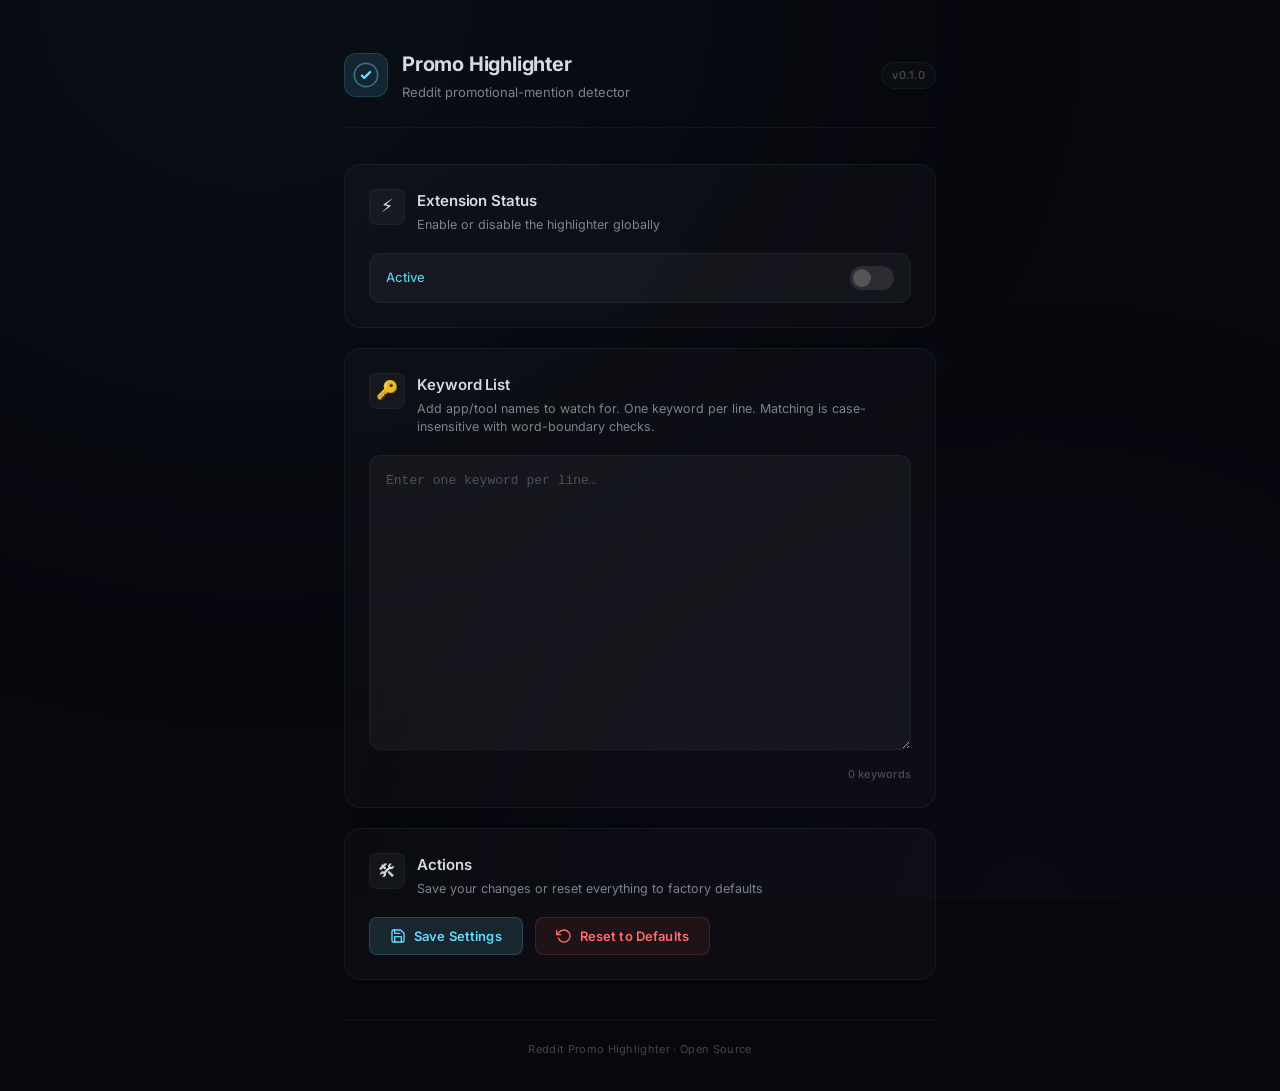
<file: src/options/options.html>
<!DOCTYPE html>
<html lang="en">

<head>
    <meta charset="UTF-8">
    <meta name="viewport" content="width=device-width, initial-scale=1.0">
    <title>Reddit Promo Highlighter — Settings</title>
    <link rel="preconnect" href="https://fonts.googleapis.com">
    <link rel="preconnect" href="https://fonts.gstatic.com" crossorigin>
    <link href="https://fonts.googleapis.com/css2?family=Inter:wght@400;500;600;700&display=swap" rel="stylesheet">
    <link rel="stylesheet" href="options.css">
</head>

<body>
    <div class="options-wrapper">

        <!-- ================================================================= -->
        <!--  Header                                                           -->
        <!-- ================================================================= -->
        <header class="options-header">
            <div class="header-brand">
                <div class="header-icon">
                    <svg width="28" height="28" viewBox="0 0 24 24" fill="none" xmlns="http://www.w3.org/2000/svg">
                        <circle cx="12" cy="12" r="10" stroke="currentColor" stroke-width="1.5" opacity="0.4" />
                        <path d="M15.5 9.5L10.5 14.5L8.5 12.5" stroke="currentColor" stroke-width="2"
                            stroke-linecap="round" stroke-linejoin="round" />
                    </svg>
                </div>
                <div>
                    <h1 class="header-title">Promo Highlighter</h1>
                    <p class="header-subtitle">Reddit promotional-mention detector</p>
                </div>
            </div>
            <span class="header-version">v0.1.0</span>
        </header>

        <!-- ================================================================= -->
        <!--  Main Content                                                     -->
        <!-- ================================================================= -->
        <main class="options-main">

            <!-- ─── Enable / Disable Card ──────────────────────────────── -->
            <section class="card" id="section-toggle">
                <div class="card-header">
                    <div class="card-icon">⚡</div>
                    <div>
                        <h2 class="card-title">Extension Status</h2>
                        <p class="card-desc">Enable or disable the highlighter globally</p>
                    </div>
                </div>
                <div class="card-body toggle-card-body">
                    <span class="toggle-status-label" id="toggle-status-label">Active</span>
                    <label class="toggle-switch">
                        <input type="checkbox" id="opt-enabled" aria-label="Enable or disable extension">
                        <span class="toggle-slider"></span>
                    </label>
                </div>
            </section>

            <!-- ─── Keywords Card ──────────────────────────────────────── -->
            <section class="card" id="section-keywords">
                <div class="card-header">
                    <div class="card-icon">🔑</div>
                    <div>
                        <h2 class="card-title">Keyword List</h2>
                        <p class="card-desc">
                            Add app/tool names to watch for. One keyword per line.
                            Matching is case-insensitive with word-boundary checks.
                        </p>
                    </div>
                </div>
                <div class="card-body">
                    <textarea id="opt-keywords" class="keywords-textarea" rows="12" spellcheck="false"
                        aria-label="Keyword list, one per line" placeholder="Enter one keyword per line…"></textarea>
                    <div class="keywords-meta">
                        <span class="keyword-count" id="keyword-count">0 keywords</span>
                    </div>
                </div>
            </section>

            <!-- ─── Actions Card ───────────────────────────────────────── -->
            <section class="card" id="section-actions">
                <div class="card-header">
                    <div class="card-icon">🛠</div>
                    <div>
                        <h2 class="card-title">Actions</h2>
                        <p class="card-desc">Save your changes or reset everything to factory defaults</p>
                    </div>
                </div>
                <div class="card-body actions-body">
                    <button class="btn btn-primary" id="btn-save">
                        <svg width="16" height="16" viewBox="0 0 24 24" fill="none" xmlns="http://www.w3.org/2000/svg">
                            <path d="M19 21H5a2 2 0 01-2-2V5a2 2 0 012-2h11l5 5v11a2 2 0 01-2 2z" stroke="currentColor"
                                stroke-width="2" stroke-linecap="round" stroke-linejoin="round" />
                            <polyline points="17,21 17,13 7,13 7,21" stroke="currentColor" stroke-width="2"
                                stroke-linecap="round" stroke-linejoin="round" />
                            <polyline points="7,3 7,8 15,8" stroke="currentColor" stroke-width="2"
                                stroke-linecap="round" stroke-linejoin="round" />
                        </svg>
                        Save Settings
                    </button>
                    <button class="btn btn-danger" id="btn-reset">
                        <svg width="16" height="16" viewBox="0 0 24 24" fill="none" xmlns="http://www.w3.org/2000/svg">
                            <polyline points="1,4 1,10 7,10" stroke="currentColor" stroke-width="2"
                                stroke-linecap="round" stroke-linejoin="round" />
                            <path d="M3.51 15a9 9 0 102.13-9.36L1 10" stroke="currentColor" stroke-width="2"
                                stroke-linecap="round" stroke-linejoin="round" />
                        </svg>
                        Reset to Defaults
                    </button>
                </div>
            </section>

        </main>

        <!-- ================================================================= -->
        <!--  Toast Notification                                               -->
        <!-- ================================================================= -->
        <div class="toast" id="toast" role="alert" aria-live="polite">
            <span class="toast-icon" id="toast-icon">✓</span>
            <span class="toast-message" id="toast-message">Settings saved</span>
        </div>

        <!-- ================================================================= -->
        <!--  Footer                                                           -->
        <!-- ================================================================= -->
        <footer class="options-footer">
            <span>Reddit Promo Highlighter &middot; Open Source</span>
        </footer>

    </div>

    <script src="options.js"></script>
</body>

</html>
</file>
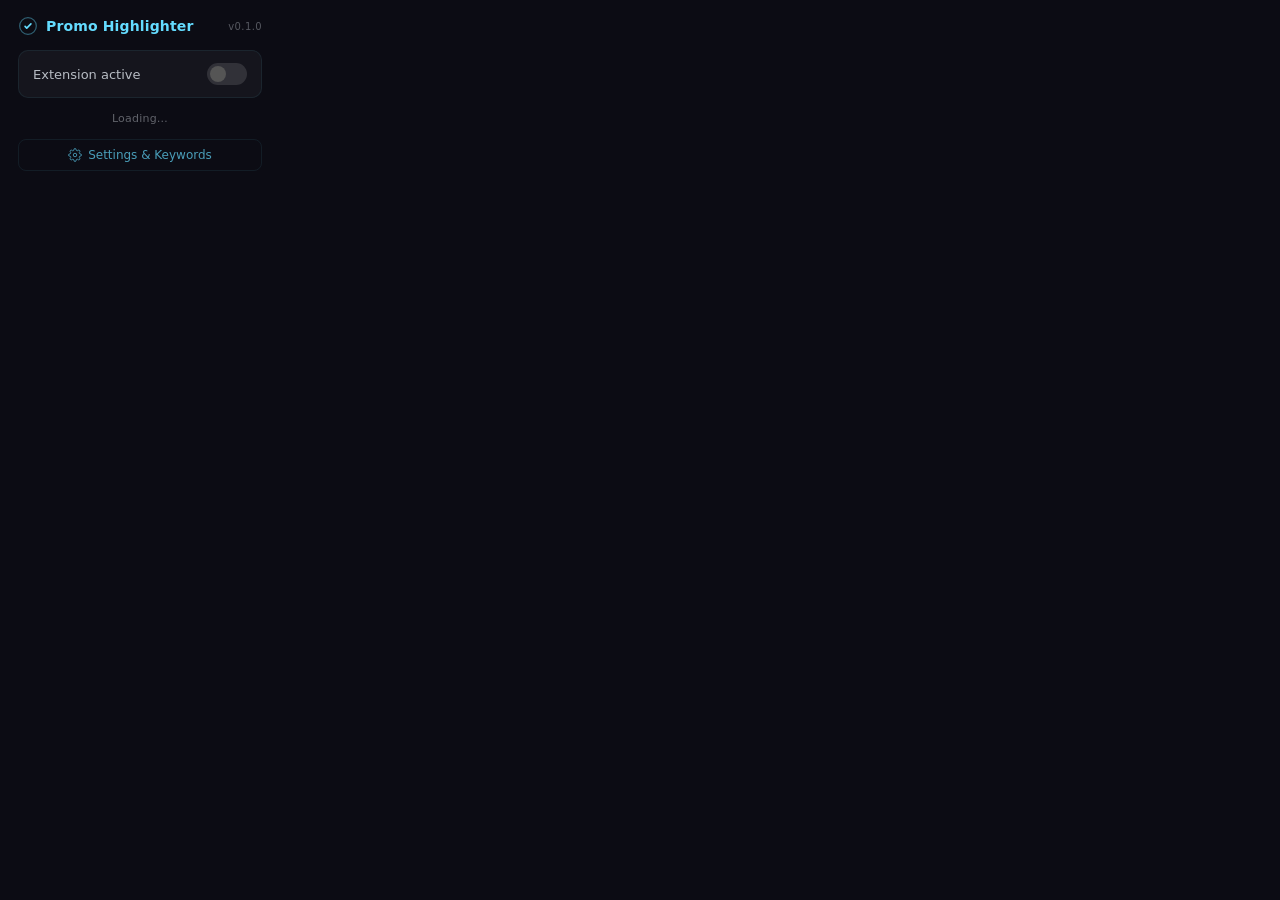
<file: src/popup/popup.html>
<!DOCTYPE html>
<html lang="en">
<head>
  <meta charset="UTF-8">
  <meta name="viewport" content="width=device-width, initial-scale=1.0">
  <title>Reddit Promo Highlighter</title>
  <link rel="stylesheet" href="popup.css">
</head>
<body>
  <div class="popup-container">
    <!-- Header -->
    <div class="popup-header">
      <div class="popup-logo">
        <svg width="20" height="20" viewBox="0 0 24 24" fill="none" xmlns="http://www.w3.org/2000/svg">
          <circle cx="12" cy="12" r="10" stroke="currentColor" stroke-width="1.5" opacity="0.4"/>
          <path d="M15.5 9.5L10.5 14.5L8.5 12.5" stroke="currentColor" stroke-width="2" stroke-linecap="round" stroke-linejoin="round"/>
        </svg>
        <span class="popup-title">Promo Highlighter</span>
      </div>
      <span class="popup-version">v0.1.0</span>
    </div>

    <!-- Toggle -->
    <div class="popup-toggle-row">
      <span class="popup-toggle-label">Extension active</span>
      <label class="toggle-switch" id="toggle-label">
        <input type="checkbox" id="toggle-enabled" aria-label="Enable or disable extension">
        <span class="toggle-slider"></span>
      </label>
    </div>

    <!-- Status -->
    <div class="popup-status" id="status-text">Loading…</div>

    <!-- Options link -->
    <a class="popup-options-link" id="open-options" href="#">
      <svg width="14" height="14" viewBox="0 0 24 24" fill="none" xmlns="http://www.w3.org/2000/svg">
        <path d="M12 15a3 3 0 100-6 3 3 0 000 6z" stroke="currentColor" stroke-width="1.5"/>
        <path d="M19.4 15a1.65 1.65 0 00.33 1.82l.06.06a2 2 0 01-1.42 3.42 2 2 0 01-1.41-.59l-.06-.06a1.65 1.65 0 00-1.82-.33 1.65 1.65 0 00-1 1.51V21a2 2 0 01-4 0v-.09a1.65 1.65 0 00-1.08-1.51 1.65 1.65 0 00-1.82.33l-.06.06a2 2 0 01-3.42-1.42 2 2 0 01.59-1.41l.06-.06a1.65 1.65 0 00.33-1.82 1.65 1.65 0 00-1.51-1H3a2 2 0 010-4h.09a1.65 1.65 0 001.51-1.08 1.65 1.65 0 00-.33-1.82l-.06-.06a2 2 0 011.42-3.42 2 2 0 011.41.59l.06.06a1.65 1.65 0 001.82.33H9a1.65 1.65 0 001-1.51V3a2 2 0 014 0v.09a1.65 1.65 0 001.08 1.51 1.65 1.65 0 001.82-.33l.06-.06a2 2 0 013.42 1.42 2 2 0 01-.59 1.41l-.06.06a1.65 1.65 0 00-.33 1.82V9a1.65 1.65 0 001.51 1H21a2 2 0 010 4h-.09a1.65 1.65 0 00-1.51 1.08z" stroke="currentColor" stroke-width="1.5"/>
      </svg>
      Settings &amp; Keywords
    </a>
  </div>

  <script src="popup.js"></script>
</body>
</html>
</file>
<file: src/options/options.css>
/**
 * @file        options.css
 * @description Styles for the full options / settings page.
 *              Dark-mode, futuristic SaaS aesthetic with glassmorphism
 *              cards, smooth transitions, and Inter typography.
 * @version     0.1.0
 */

/* ========================================================================== */
/*  CSS Custom Properties (Design Tokens)                                     */
/* ========================================================================== */

:root {
    /* Backgrounds */
    --bg-root: #07070d;
    --bg-surface: rgba(255, 255, 255, 0.025);
    --bg-surface-alt: rgba(255, 255, 255, 0.04);

    /* Borders */
    --border-subtle: rgba(100, 220, 255, 0.06);
    --border-accent: rgba(100, 220, 255, 0.15);

    /* Accent */
    --accent: #64dcff;
    --accent-glow: rgba(100, 220, 255, 0.12);
    --accent-text: rgba(100, 220, 255, 0.9);

    /* Text */
    --text-primary: rgba(230, 237, 243, 0.92);
    --text-secondary: rgba(200, 210, 220, 0.6);
    --text-muted: rgba(180, 190, 200, 0.35);

    /* Danger */
    --danger: #ff6b6b;
    --danger-glow: rgba(255, 107, 107, 0.1);

    /* Radius */
    --radius-sm: 8px;
    --radius-md: 12px;
    --radius-lg: 16px;

    /* Transitions */
    --ease: cubic-bezier(0.4, 0, 0.2, 1);
}

/* ========================================================================== */
/*  Reset & Base                                                              */
/* ========================================================================== */

*,
*::before,
*::after {
    margin: 0;
    padding: 0;
    box-sizing: border-box;
}

body {
    font-family: 'Inter', 'Segoe UI', system-ui, -apple-system, sans-serif;
    background: var(--bg-root);
    color: var(--text-primary);
    -webkit-font-smoothing: antialiased;
    -moz-osx-font-smoothing: grayscale;
    line-height: 1.6;
    min-height: 100vh;
}

/* Subtle animated background gradient */
body::before {
    content: '';
    position: fixed;
    inset: 0;
    background:
        radial-gradient(ellipse at 20% 0%, rgba(100, 220, 255, 0.04) 0%, transparent 60%),
        radial-gradient(ellipse at 80% 100%, rgba(130, 100, 255, 0.03) 0%, transparent 50%);
    pointer-events: none;
    z-index: 0;
}

/* ========================================================================== */
/*  Layout Wrapper                                                            */
/* ========================================================================== */

.options-wrapper {
    position: relative;
    z-index: 1;
    max-width: 640px;
    margin: 0 auto;
    padding: 48px 24px 32px;
    min-height: 100vh;
    display: flex;
    flex-direction: column;
}

/* ========================================================================== */
/*  Header                                                                    */
/* ========================================================================== */

.options-header {
    display: flex;
    align-items: center;
    justify-content: space-between;
    margin-bottom: 36px;
    padding-bottom: 24px;
    border-bottom: 1px solid var(--border-subtle);
}

.header-brand {
    display: flex;
    align-items: center;
    gap: 14px;
}

.header-icon {
    color: var(--accent);
    display: flex;
    align-items: center;
    justify-content: center;
    width: 44px;
    height: 44px;
    border-radius: var(--radius-md);
    background: var(--accent-glow);
    border: 1px solid var(--border-accent);
}

.header-title {
    font-size: 20px;
    font-weight: 700;
    letter-spacing: -0.01em;
    color: var(--text-primary);
}

.header-subtitle {
    font-size: 13px;
    color: var(--text-secondary);
    font-weight: 400;
    margin-top: 2px;
}

.header-version {
    font-size: 11px;
    color: var(--text-muted);
    font-weight: 500;
    letter-spacing: 0.04em;
    padding: 4px 10px;
    border-radius: 20px;
    background: var(--bg-surface);
    border: 1px solid var(--border-subtle);
}

/* ========================================================================== */
/*  Main Content Area                                                         */
/* ========================================================================== */

.options-main {
    display: flex;
    flex-direction: column;
    gap: 20px;
    flex: 1;
}

/* ========================================================================== */
/*  Cards (Glassmorphism)                                                     */
/* ========================================================================== */

.card {
    background: var(--bg-surface);
    border: 1px solid var(--border-subtle);
    border-radius: var(--radius-lg);
    padding: 24px;
    transition: border-color 0.3s var(--ease), box-shadow 0.3s var(--ease);
}

.card:hover {
    border-color: var(--border-accent);
    box-shadow: 0 0 30px rgba(100, 220, 255, 0.03);
}

.card-header {
    display: flex;
    align-items: flex-start;
    gap: 12px;
    margin-bottom: 18px;
}

.card-icon {
    font-size: 18px;
    width: 36px;
    height: 36px;
    display: flex;
    align-items: center;
    justify-content: center;
    border-radius: var(--radius-sm);
    background: var(--bg-surface-alt);
    border: 1px solid var(--border-subtle);
    flex-shrink: 0;
}

.card-title {
    font-size: 15px;
    font-weight: 600;
    color: var(--text-primary);
    letter-spacing: -0.005em;
}

.card-desc {
    font-size: 12.5px;
    color: var(--text-secondary);
    margin-top: 3px;
    line-height: 1.5;
}

.card-body {
    /* Container for card-specific content */
}

/* ========================================================================== */
/*  Toggle Card                                                               */
/* ========================================================================== */

.toggle-card-body {
    display: flex;
    align-items: center;
    justify-content: space-between;
    padding: 12px 16px;
    background: var(--bg-surface-alt);
    border-radius: var(--radius-md);
    border: 1px solid var(--border-subtle);
}

.toggle-status-label {
    font-size: 13px;
    font-weight: 500;
    color: var(--accent-text);
    transition: color 0.2s var(--ease);
}

.toggle-status-label.disabled {
    color: var(--text-muted);
}

/* Toggle Switch (shared with popup) */
.toggle-switch {
    position: relative;
    display: inline-block;
    width: 44px;
    height: 24px;
    cursor: pointer;
}

.toggle-switch input {
    opacity: 0;
    width: 0;
    height: 0;
    position: absolute;
}

.toggle-slider {
    position: absolute;
    inset: 0;
    border-radius: 24px;
    background: rgba(255, 255, 255, 0.1);
    transition: background 0.3s var(--ease), box-shadow 0.3s var(--ease);
}

.toggle-slider::before {
    content: '';
    position: absolute;
    width: 18px;
    height: 18px;
    border-radius: 50%;
    background: #555;
    left: 3px;
    top: 3px;
    transition: transform 0.3s var(--ease), background 0.3s var(--ease);
}

.toggle-switch input:checked+.toggle-slider {
    background: rgba(100, 220, 255, 0.2);
    box-shadow: 0 0 12px rgba(100, 220, 255, 0.15);
}

.toggle-switch input:checked+.toggle-slider::before {
    transform: translateX(20px);
    background: var(--accent);
}

/* ========================================================================== */
/*  Keywords Textarea                                                         */
/* ========================================================================== */

.keywords-textarea {
    width: 100%;
    min-height: 180px;
    padding: 14px 16px;
    border-radius: var(--radius-md);
    border: 1px solid var(--border-subtle);
    background: var(--bg-surface-alt);
    color: var(--text-primary);
    font-family: 'JetBrains Mono', 'Fira Code', 'Cascadia Code', monospace;
    font-size: 13px;
    line-height: 1.7;
    resize: vertical;
    transition: border-color 0.2s var(--ease), box-shadow 0.2s var(--ease);
    outline: none;
}

.keywords-textarea::placeholder {
    color: var(--text-muted);
}

.keywords-textarea:focus {
    border-color: var(--border-accent);
    box-shadow: 0 0 0 3px rgba(100, 220, 255, 0.06);
}

.keywords-meta {
    display: flex;
    justify-content: flex-end;
    margin-top: 8px;
}

.keyword-count {
    font-size: 11px;
    color: var(--text-muted);
    font-weight: 500;
    letter-spacing: 0.02em;
}

/* ========================================================================== */
/*  Action Buttons                                                            */
/* ========================================================================== */

.actions-body {
    display: flex;
    gap: 12px;
    flex-wrap: wrap;
}

.btn {
    display: inline-flex;
    align-items: center;
    gap: 8px;
    padding: 10px 20px;
    border-radius: var(--radius-sm);
    border: 1px solid transparent;
    font-family: inherit;
    font-size: 13px;
    font-weight: 600;
    cursor: pointer;
    transition: all 0.2s var(--ease);
    outline: none;
    letter-spacing: 0.01em;
}

.btn:active {
    transform: scale(0.97);
}

/* Primary (save) */
.btn-primary {
    background: rgba(100, 220, 255, 0.12);
    color: var(--accent);
    border-color: rgba(100, 220, 255, 0.2);
}

.btn-primary:hover {
    background: rgba(100, 220, 255, 0.2);
    border-color: rgba(100, 220, 255, 0.35);
    box-shadow: 0 0 20px rgba(100, 220, 255, 0.08);
}

/* Danger (reset) */
.btn-danger {
    background: rgba(255, 107, 107, 0.08);
    color: var(--danger);
    border-color: rgba(255, 107, 107, 0.15);
}

.btn-danger:hover {
    background: rgba(255, 107, 107, 0.15);
    border-color: rgba(255, 107, 107, 0.3);
    box-shadow: 0 0 20px rgba(255, 107, 107, 0.06);
}

/* ========================================================================== */
/*  Toast Notification                                                        */
/* ========================================================================== */

.toast {
    position: fixed;
    bottom: 32px;
    right: 32px;
    display: flex;
    align-items: center;
    gap: 10px;
    padding: 12px 20px;
    border-radius: var(--radius-md);
    background: rgba(10, 10, 18, 0.95);
    backdrop-filter: blur(16px);
    -webkit-backdrop-filter: blur(16px);
    border: 1px solid var(--border-accent);
    box-shadow: 0 8px 32px rgba(0, 0, 0, 0.5);
    font-size: 13px;
    font-weight: 500;
    color: var(--text-primary);
    z-index: 9999;

    /* Hidden by default */
    opacity: 0;
    visibility: hidden;
    transform: translateY(12px);
    transition: all 0.3s var(--ease);
}

.toast.toast-visible {
    opacity: 1;
    visibility: visible;
    transform: translateY(0);
}

.toast-icon {
    font-size: 16px;
}

/* Toast variants */
.toast.toast-success {
    border-color: rgba(80, 220, 100, 0.3);
}

.toast.toast-success .toast-icon {
    color: #50dc64;
}

.toast.toast-error {
    border-color: rgba(255, 107, 107, 0.3);
}

.toast.toast-error .toast-icon {
    color: var(--danger);
}

.toast.toast-info {
    border-color: var(--border-accent);
}

.toast.toast-info .toast-icon {
    color: var(--accent);
}

/* ========================================================================== */
/*  Footer                                                                    */
/* ========================================================================== */

.options-footer {
    margin-top: 40px;
    padding-top: 20px;
    border-top: 1px solid var(--border-subtle);
    text-align: center;
    font-size: 11px;
    color: var(--text-muted);
    letter-spacing: 0.03em;
}

/* ========================================================================== */
/*  Responsive                                                                */
/* ========================================================================== */

@media (max-width: 480px) {
    .options-wrapper {
        padding: 24px 16px 24px;
    }

    .options-header {
        flex-direction: column;
        align-items: flex-start;
        gap: 12px;
    }

    .header-version {
        align-self: flex-start;
    }

    .actions-body {
        flex-direction: column;
    }

    .btn {
        justify-content: center;
        width: 100%;
    }

    .toast {
        left: 16px;
        right: 16px;
        bottom: 16px;
    }
}

/* ========================================================================== */
/*  Scrollbar (webkit / blink)                                                */
/* ========================================================================== */

::-webkit-scrollbar {
    width: 6px;
}

::-webkit-scrollbar-track {
    background: transparent;
}

::-webkit-scrollbar-thumb {
    background: rgba(255, 255, 255, 0.08);
    border-radius: 3px;
}

::-webkit-scrollbar-thumb:hover {
    background: rgba(255, 255, 255, 0.15);
}
</file>
<file: src/popup/popup.css>
/**
 * @file        popup.css
 * @description Styles for the browser-action popup.  Minimal dark-mode
 *              design consistent with the options page aesthetic.
 * @version     0.1.0
 */

/* ========================================================================== */
/*  Reset & Base                                                              */
/* ========================================================================== */

* {
    margin: 0;
    padding: 0;
    box-sizing: border-box;
}

body {
    width: 280px;
    font-family: 'Segoe UI', system-ui, -apple-system, sans-serif;
    background: #0c0c14;
    color: #e0e6ed;
    -webkit-font-smoothing: antialiased;
}

/* ========================================================================== */
/*  Container                                                                 */
/* ========================================================================== */

.popup-container {
    padding: 16px 18px;
    display: flex;
    flex-direction: column;
    gap: 14px;
}

/* ========================================================================== */
/*  Header                                                                    */
/* ========================================================================== */

.popup-header {
    display: flex;
    align-items: center;
    justify-content: space-between;
}

.popup-logo {
    display: flex;
    align-items: center;
    gap: 8px;
    color: #64dcff;
}

.popup-title {
    font-weight: 600;
    font-size: 14px;
    letter-spacing: 0.01em;
}

.popup-version {
    font-size: 10px;
    color: rgba(224, 230, 237, 0.35);
    font-weight: 500;
    letter-spacing: 0.04em;
}

/* ========================================================================== */
/*  Toggle Row                                                                */
/* ========================================================================== */

.popup-toggle-row {
    display: flex;
    align-items: center;
    justify-content: space-between;
    background: rgba(255, 255, 255, 0.04);
    border: 1px solid rgba(100, 220, 255, 0.08);
    border-radius: 10px;
    padding: 12px 14px;
}

.popup-toggle-label {
    font-size: 13px;
    font-weight: 500;
    color: rgba(224, 230, 237, 0.8);
}

/* ========================================================================== */
/*  Toggle Switch                                                             */
/* ========================================================================== */

.toggle-switch {
    position: relative;
    display: inline-block;
    width: 40px;
    height: 22px;
    cursor: pointer;
}

.toggle-switch input {
    opacity: 0;
    width: 0;
    height: 0;
    position: absolute;
}

.toggle-slider {
    position: absolute;
    inset: 0;
    border-radius: 22px;
    background: rgba(255, 255, 255, 0.12);
    transition: background 0.25s ease, box-shadow 0.25s ease;
}

.toggle-slider::before {
    content: '';
    position: absolute;
    width: 16px;
    height: 16px;
    border-radius: 50%;
    background: #555;
    left: 3px;
    top: 3px;
    transition: transform 0.25s ease, background 0.25s ease;
}

.toggle-switch input:checked+.toggle-slider {
    background: rgba(100, 220, 255, 0.25);
    box-shadow: 0 0 10px rgba(100, 220, 255, 0.15);
}

.toggle-switch input:checked+.toggle-slider::before {
    transform: translateX(18px);
    background: #64dcff;
}

/* ========================================================================== */
/*  Status Text                                                               */
/* ========================================================================== */

.popup-status {
    font-size: 11px;
    color: rgba(224, 230, 237, 0.4);
    text-align: center;
    letter-spacing: 0.02em;
}

/* ========================================================================== */
/*  Options Link                                                              */
/* ========================================================================== */

.popup-options-link {
    display: flex;
    align-items: center;
    justify-content: center;
    gap: 6px;
    font-size: 12px;
    font-weight: 500;
    color: rgba(100, 220, 255, 0.7);
    text-decoration: none;
    padding: 8px;
    border-radius: 8px;
    border: 1px solid rgba(100, 220, 255, 0.08);
    transition: all 0.2s ease;
}

.popup-options-link:hover {
    background: rgba(100, 220, 255, 0.06);
    color: #64dcff;
    border-color: rgba(100, 220, 255, 0.2);
}
</file>
